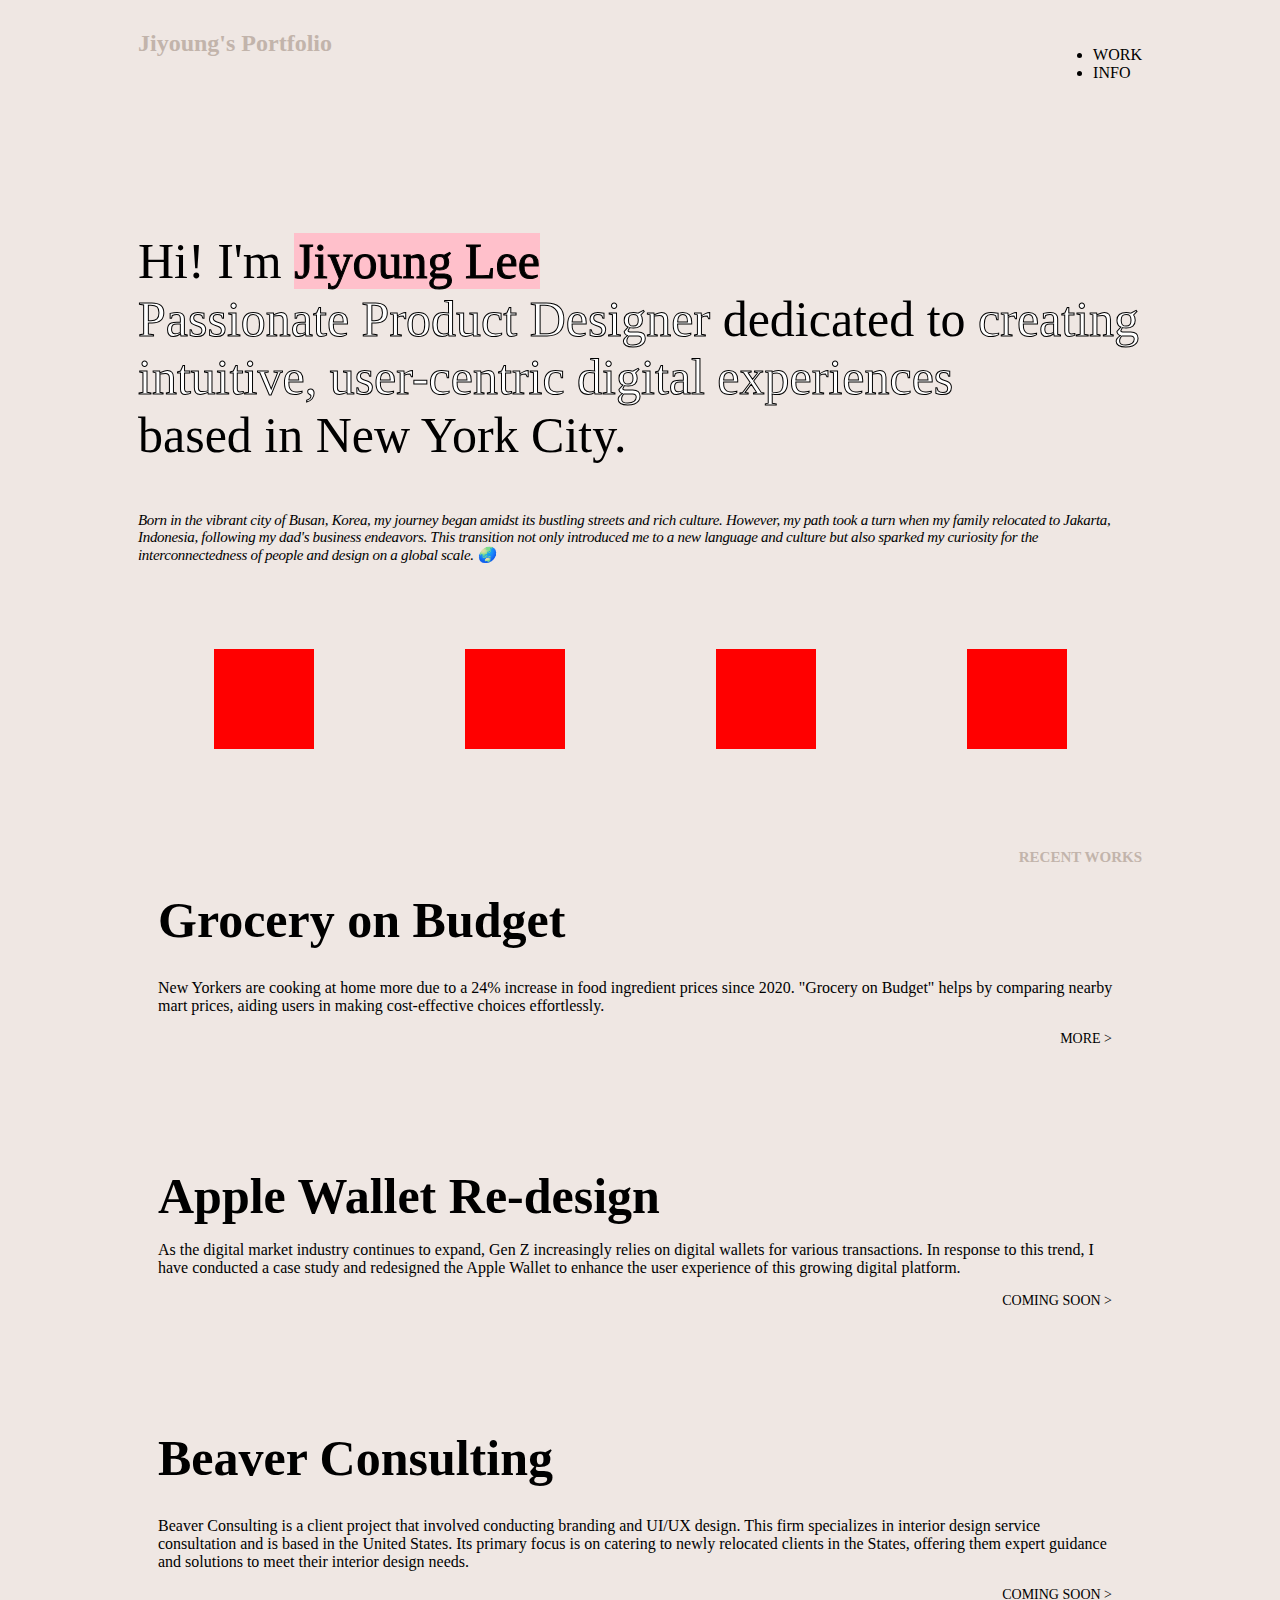
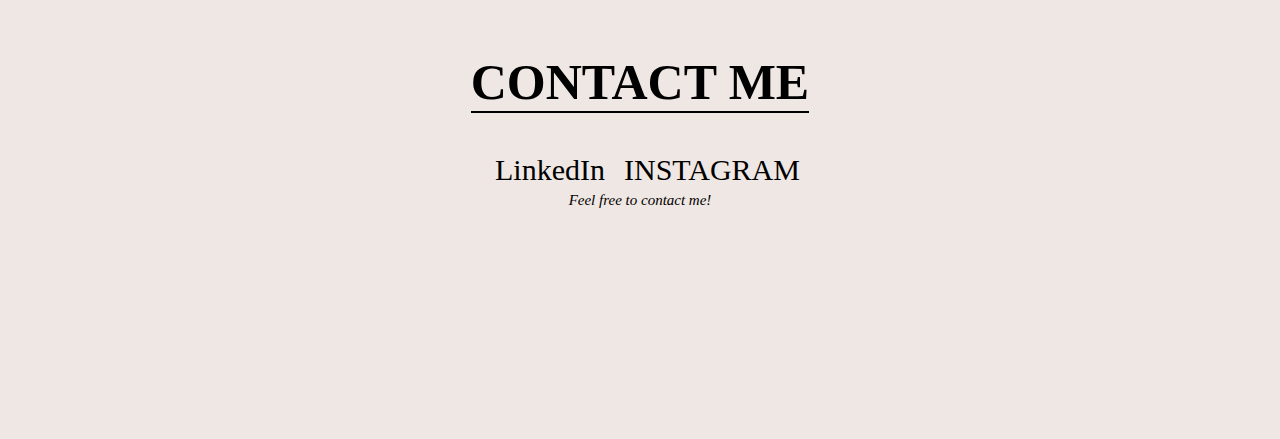
<file: index.html>
<!DOCTYPE html>
<html lang="en">
<head>
<style> 
    
    .animation-container {
        display: flex;
        justify-content: space-around;
        flex-direction: row;
    }
.animation {
  width: 100px;
  height: 100px;
  background-color: red;
  animation-name: example;
  animation-duration: 4s;
}

@keyframes example {
  from {background-color: red;}
  to {background-color: yellow;}
}
</style>
    <meta charset="UTF-8">
    <meta name="viewport" content="width=device-width, initial-scale=1.0">
    <title>PORTFOLIO</title>

    <link rel="stylesheet" type="text/css" href="style.css">
    
    <link href="https://fonts.googleapis.com/css2?family=Montserrat:ital,wght@0,200;0,400;0,500;0,600;0,800;0,900;1,200;1,400;1,500;1,600;1,800;1,900&display=swap" rel="stylesheet">
    <link href="https://fonts.googleapis.com/css2?family=Noto+Sans+KR:wght@100;300;400;500;700;900&display=swap" rel="stylesheet">
</head>

<body>
    
    <div class="frame">

        <nav class="navigator">
            <h3 class="site-name"><a class="site-name" href="index.html">Jiyoung's Portfolio
            </a></h3>
            <ul>
                <li><a class="nav-menu" href="index.html">WORK</a></li>
                <li><a class="nav-menu" href="info.html">INFO</a></li>
            </ul>
        </nav>
        

        <div class="dashboard">
            <h1 class="korean-comment">Hi! I'm <a class="sample">Jiyoung Lee</a> <br> 
                <a class="highlight type1">Passionate Product Designer </a> dedicated to <a class="highlight type2"> creating intuitive, user-centric digital experiences </a><br> based in New York City.</h1>

            <p class="english-comment">Born in the vibrant city of Busan, Korea, my journey began amidst its bustling streets and rich culture. However, my path took a turn when my family relocated to Jakarta, Indonesia, following my dad's business endeavors. This transition not only introduced me to a new language and culture but also sparked my curiosity for the interconnectedness of people and design on a global scale. 🌏 </p>

        </div>
        
        <div class="animation-container">
        <div class="animation">
        <p> </p>
        </div>
    
            <div class="animation">
        <p> </p>
        </div>
            <div class="animation">
        <p> </p>
        </div>
            <div class="animation">
        <p> </p>
        </div>
        </div>

        <h5 class="recent-menu">RECENT WORKS</h5>

        <div class="recent-works">
            <div class="article" id="arti1">
                <div class="article-info">
                    <h3 class="article-name" id="name1">Grocery on Budget</h3>
                    <p class="article-comment">New Yorkers are cooking at home more due to a 24% increase in food ingredient prices since 2020. "Grocery on Budget" helps by comparing nearby mart prices, aiding users in making cost-effective choices effortlessly.
                    </p>
                    <a class="more" href="groceryonbudget.html">MORE ></a>
                </div>
            </div>
<div class="recent-works">
            <div class="article" id="arti2">
                <div class="article-info">
                    <h3 class="article-name" id="name2-1">Apple Wallet Re-design</h3>
                    <p class="article-comment" id="comment2">As the digital market industry continues to expand, Gen Z increasingly relies on digital wallets for various transactions. In response to this trend, I have conducted a case study and redesigned the Apple Wallet to enhance the user experience of this growing digital platform.</p>
                        <a class="more" href=".html">COMING SOON ></a>
                </div>
    </div>
    <div class="recent-works">
                <div class="article-info">
                    <h3 class="article-name" id="name2-2">Beaver Consulting</h3>
                    <p class="article-comment" id="comment2">Beaver Consulting is a client project that involved conducting branding and UI/UX design. This firm specializes in interior design service consultation and is based in the United States. Its primary focus is on catering to newly relocated clients in the States, offering them expert guidance and solutions to meet their interior design needs.
                    </p>
                    <a class="more" href=".html">COMING SOON ></a>
                </div>                
            </div>


        </div>




        <footer class="footer">
            <h3 class="contact">CONTACT ME</h3>
            <div class="links">
                <a class="blog" href="https://www.linkedin.com/in/jiyoung-lee-jiyoung/">LinkedIn</a>
                <a class="instagram" href="https://www.instagram.com/jiyoungworks/">INSTAGRAM</a>
            </div>
            <p>Feel free to contact me!</p>
        </footer>


    </div>


</body>
</html>
</file>
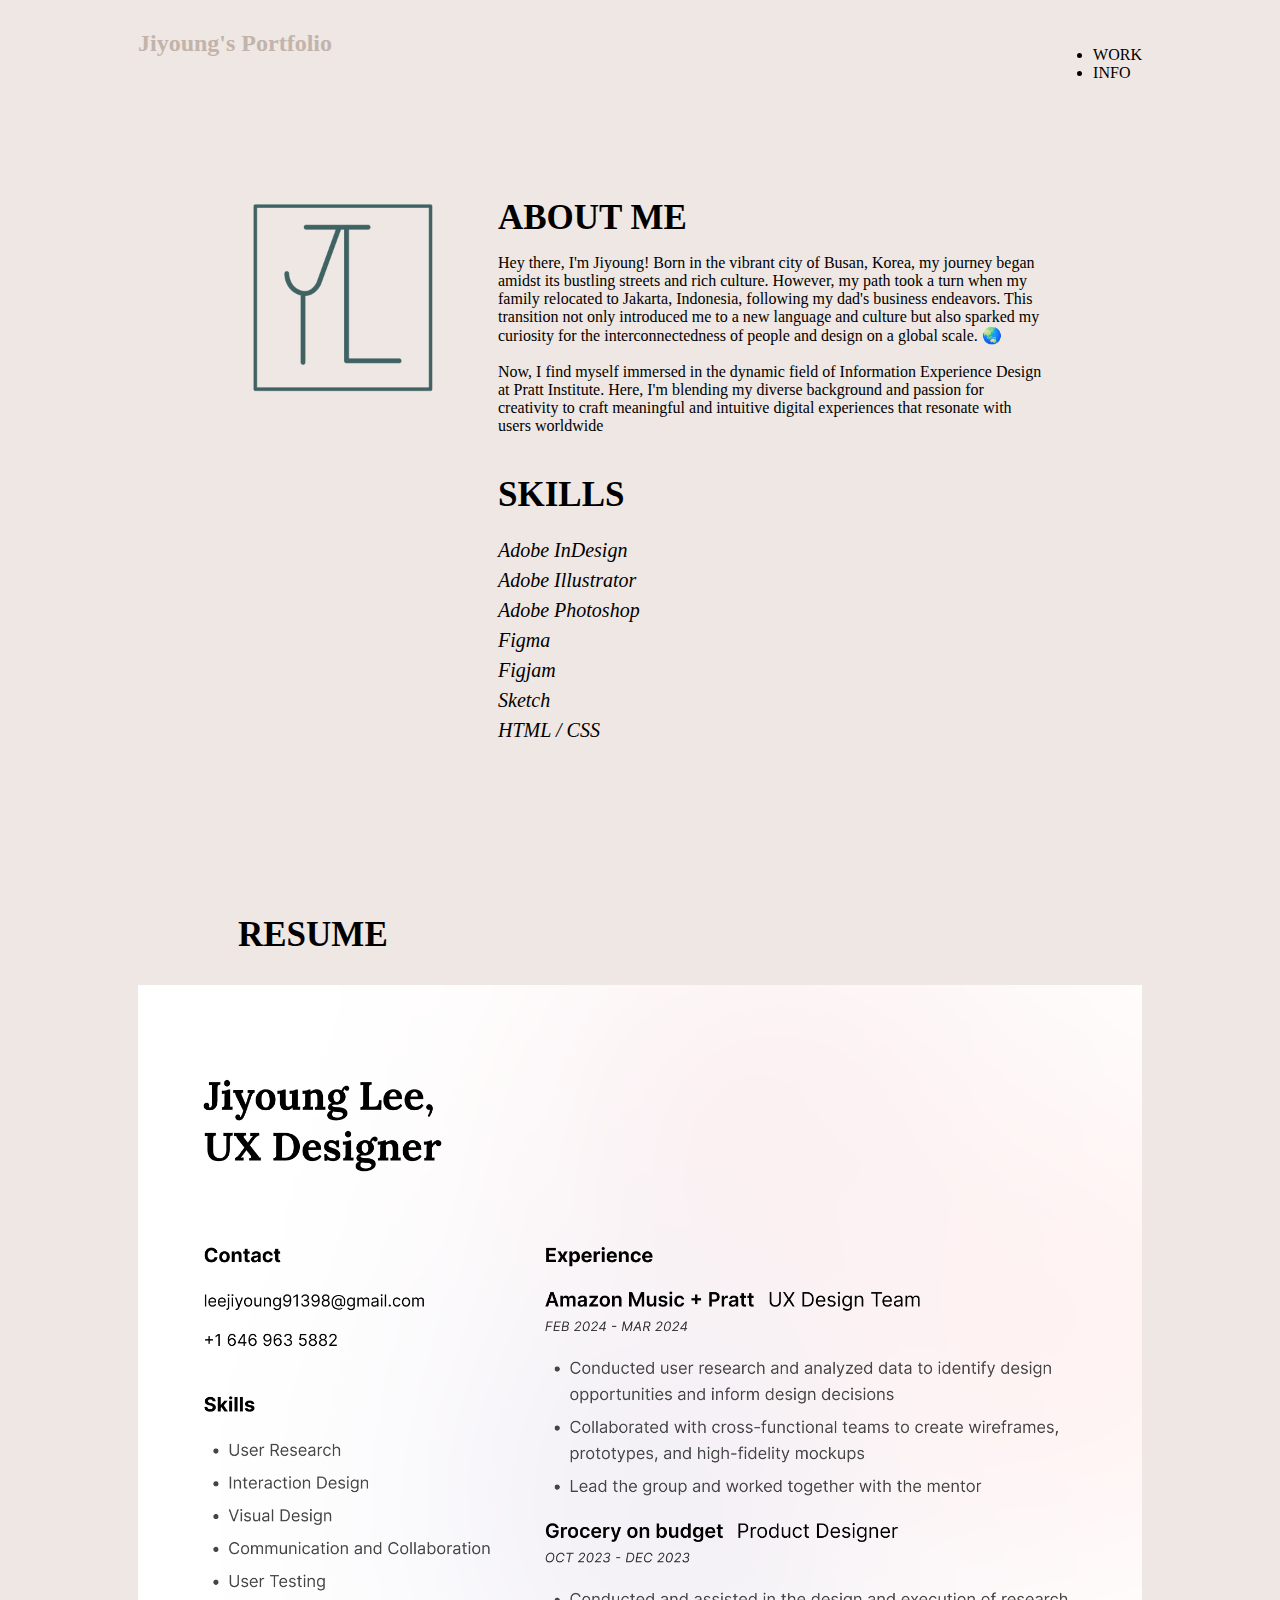
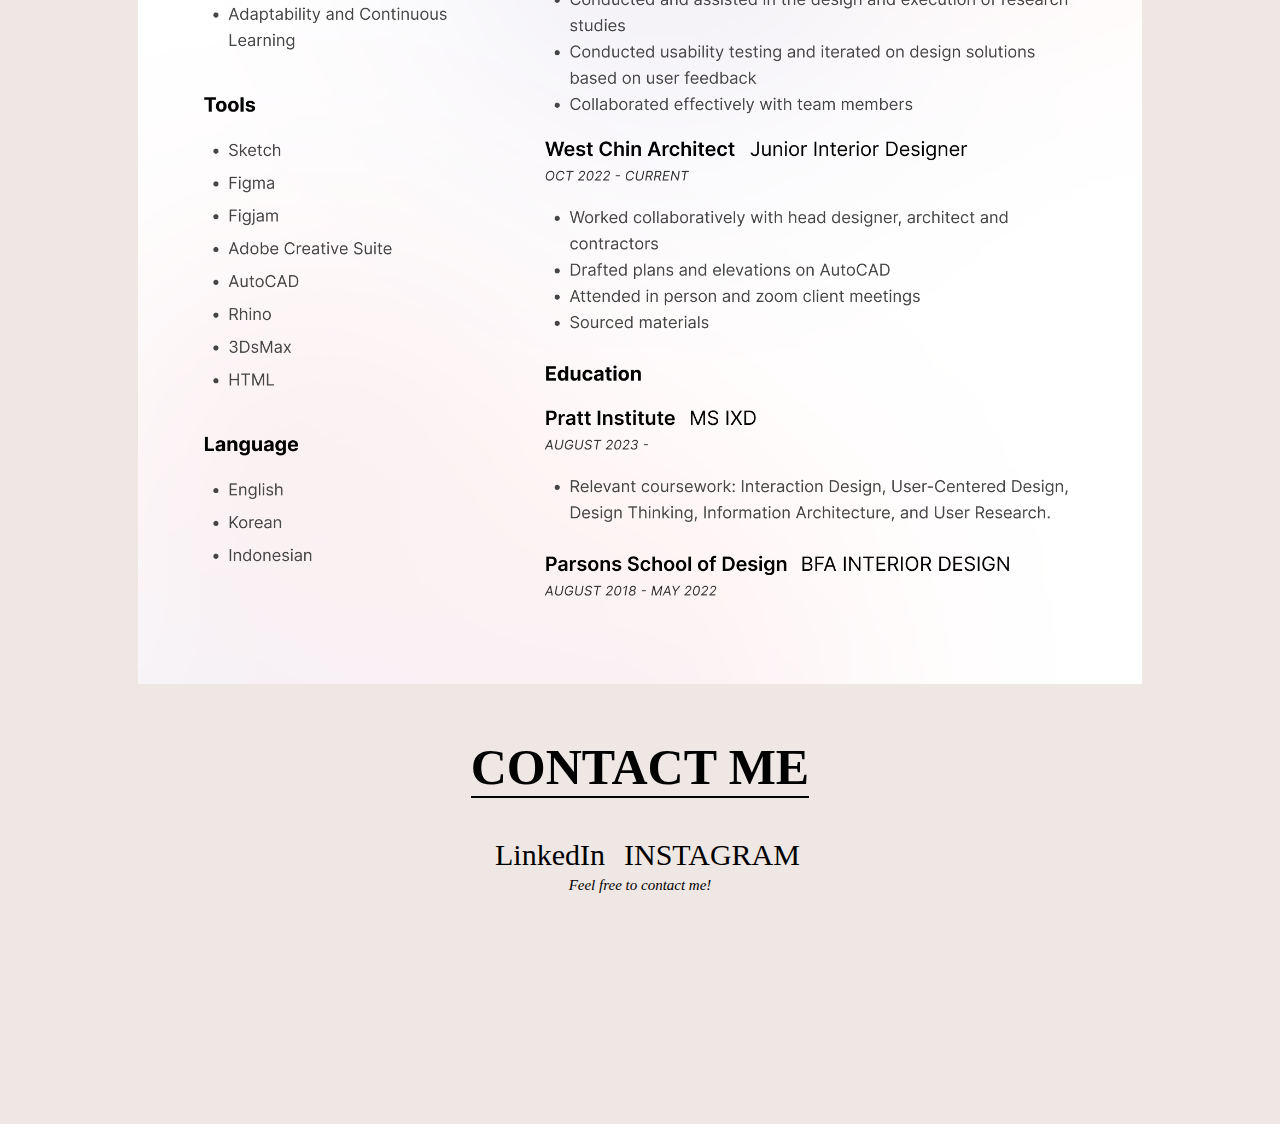
<file: info.html>
<!DOCTYPE html>
<html lang="en">
<head>
    <meta charset="UTF-8">
    <meta name="viewport" content="width=device-width, initial-scale=1.0">
    <title>INFO</title>

    <link rel="stylesheet" type="text/css" href="style.css">
    
    <link href="https://fonts.googleapis.com/css2?family=Montserrat:ital,wght@0,200;0,400;0,500;0,600;0,800;0,900;1,200;1,400;1,500;1,600;1,800;1,900&display=swap" rel="stylesheet">
    <link href="https://fonts.googleapis.com/css2?family=Noto+Sans+KR:wght@100;300;400;500;700;900&display=swap" rel="stylesheet">


</head>
<body>

    <div class="frame">
        
        <nav class="navigator">
            <h3 class="site-name"><a class="site-name" href="index.html">Jiyoung's Portfolio
            </a></h3>
            <ul>
                <li><a class="nav-menu" href="index.html">WORK</a></li>
                <li><a class="nav-menu" href="info.html">INFO</a></li>
            </ul>
        </nav>



        
        <div class="profile-section">
            <img id="profile-picture" src="profile.png">
            <div class="introduction">
                <h2>ABOUT ME</h2>
                <p>Hey there, I'm Jiyoung! Born in the vibrant city of Busan, Korea, my journey began amidst its bustling streets and rich culture. However, my path took a turn when my family relocated to Jakarta, Indonesia, following my dad's business endeavors. This transition not only introduced me to a new language and culture but also sparked my curiosity for the interconnectedness of people and design on a global scale. 🌏 <br>
                    <br>
                    
                Now, I find myself immersed in the dynamic field of Information Experience Design at Pratt Institute. Here, I'm blending my diverse background and passion for creativity to craft meaningful and intuitive digital experiences that resonate with users worldwide</p>
                <h2>SKILLS</h2>
                <p  id="skills">Adobe InDesign <br> Adobe Illustrator <br>Adobe Photoshop <br>Figma <br> Figjam <br> Sketch <br> HTML / CSS </p>
            </div>
        </div>

        <h5 class="value-menu">RESUME</h5>
        <div class="resume-section">
            <img id="resume" src="resume.png">      
        </div>

        <footer class="footer">
            <h3 class="contact">CONTACT ME</h3>
            <div class="links">
                <a class="blog" href="https://www.linkedin.com/in/jiyoung-lee-jiyoung/">LinkedIn</a>
                <a class="instagram" href="https://www.instagram.com/jiyoungworks/">INSTAGRAM</a>
            </div>
            <p>Feel free to contact me!</p>
        </footer>
        

    </div>

</body>
</html>
</file>
<file: style.css>
body{
    background-color: #EFE7E3;
}

.frame{
    margin: 30px 130px;
    display: flex;
    flex-direction: column;
}


/*navigator*/

.navigator{
    display: flex;
    flex-direction: row;
    justify-content: space-between;
}

li{
/* display: inline;*/
    align-self: center;
/*    margin:0;*/
    margin-left: 15px;
}

ul{
/*    margin:0;*/
}

.site-name{
    margin:0;
    font-family: 'Pretendard';
    font-size: 24px;
    color: #C2B4AB;
}

.nav-menu{
    font-family: 'Pretendard';
    font-weight: 400;
    font-size: 16px;
}

a{
    color: black;
    text-decoration: none;
}

a:hover{
    color: white;
    transition: 0.3s;
}


/*dashboard*/


.dashboard{
    display: flex;
    flex-direction: column;
    margin-top: 100px;
    margin-bottom: 70px;
}

.korean-comment{
    font-family: 'Pretendard';
    font-weight: 500;
    font-size: 50px;
}

.sample{
    background-color: pink;
    -webkit-text-stroke: 1px black;
}

.sample:hover{
    background-color: transparent;
    color: white;
    -webkit-text-stroke: 1px black;
    transition: none;
}

.highlight{
    color: white;
    -webkit-text-stroke: 1px black;
}

.highlight:hover{
    background-color: pink;
    color: black;
    transition: none;
}

.type1:hover{
    background-color: yellowgreen;
}

.type2:hover{
    background-color: skyblue;
}

.type3:hover{
    background-color: orange;
}

.english-comment{
    font-family: 'Pretendard';
    font-weight: 100;
    font-size: 15px;
    font-style: italic;

    letter-spacing: -0.3px;
}


/*recent works*/

.recent-menu{
    font-family: 'Pretendard';
    font-size: 15px;
    font-weight: 700;
    color: #C2B4AB;
    
    text-align: right;
    margin-top: 100px;
}



/*footer*/


.footer{
    display: flex;
    flex-direction: column;
    align-items: center;
    margin-bottom: 200px;
}

.contact{
    font-family: 'Pretendard';
    font-size: 50px;
    font-weight: 700;
    color: black;
    margin-bottom: 40px;
    border-bottom: 2px solid black;
}

.links>a{
    font-family: 'Pretendard';
    font-size: 30px;
    font-weight: 400;
    margin-left: 15px;
}

.footer>p{
    font-family: 'Pretendard';
    font-weight: 100;
    font-size: 15px;
    font-style: italic;
    margin: 0;
    margin-top: 5px;
}




/* INFO Section*/


/*profile-section*/

.profile-section{
    display: flex;
    flex-direction: row;
    justify-content: center;
    align-items: flex-start;

    margin: 100px 100px;
}


#profile-picture{
    width: 200px;
    margin-right: 60px;
}

.introduction>h2{
    margin: 0px;
    font-family: 'Pretendard';
    font-size: 35px;
}

.introduction>p{
    font-family: 'Pretendard';
    font-weight: 300;
    font-size: 16px;

    margin-bottom: 40px;
}

#skills{
    font-family: 'Pretendard';
    font-weight: 400;
    font-size: 20px;
    font-style: italic;

    line-height: 30px;
}
#resume {
    width: 100% ;
}


/*value section*/

.value-menu{
    font-family: 'Pretendard';
    font-size: 35px;
    margin: 30px 100px;
}

.value-section{
    display: flex;
    flex-direction: column;
    justify-content: flex-start;
    align-content: center;
    margin: 100px 150px;
    margin-top: 20px;
}

.value{
    display: flex;
    flex-direction: row;
    margin-bottom: 40px;
    align-items: center;

}


.value-icon{
    width: 100px;
    height: 100px;

    border: 2px solid #C2B4AB;
    border-radius: 100px;
    padding: 15px;
}

.value-intro{
    margin-left: 30px;
}


.value-name{
    font-family: 'Pretendard';
    font-weight: 700px;
    margin-top: 0px;
    margin-bottom: 10px;
}

.value-exp{
    font-family: 'Pretendard';
    font-weight: 300;
    font-size: 16px;

    margin: 0px;
}




/*footer section*/

.footer-comment{
    text-align: center;
}


a[title="Freepik"]:hover{
    color: black;
    text-decoration: underline;
}

a[title="Flaticon"]:hover{
    color: black;
    text-decoration: underline;
}


/* RECENT WORKS */

.recent-works{
    display: flex;
    flex-direction: column;
}

.article{
    display: flex;
    flex-direction: row;
    margin-bottom: 120px;
    align-items: center;
}

.thumbnail{
    width: 600px;
}

.article-info{
    margin: 0px 20px;
}

.article-name{
    font-family: 'Pretendard';
    font-size: 50px;
    margin-top: 0px;
    margin-bottom: 30px;
}

.article-name:hover{
    color: pink;
    -webkit-text-stroke: 1px black;
    transition: 0.3s;
}



.article-comment{
    font-family: 'Pretendard';
    font-size: 16px;
    font-weight: 100;
}

.more{
    width: content;
    height: content;
    float: right;
    margin-right: 10px;


    font-family: 'Pretendard';
    font-size: 14px;
    background-color: transparent;
    border: none;
    outline: none;
    padding: 0px;
}


#name1{
    position: left;
    right: 70px;
}

#name1:hover{
    color: skyblue;
}

#name2-1{
    text-align: left;
    position: left;
    left: 0px;
    margin-bottom: 0px;
}

#name2-2{
    text-align: left;
    position: left;
    left: 100px;
}

#name2-2:hover{
    color: orange;
}

/* grocery on budget */

.introduction>p{
    font-family: 'Pretendard';
    font-weight: 300;
    font-size: 16px;

    margin-bottom: 40px;
}
.introduction>h2{
    margin: 0px;
    font-family: 'Pretendard';
    font-size: 35px;}
    
.introduction>h3{
   margin: 0px;
    font-family: 'Pretendard'';
    font-size: 18px; 
}

.introduction>h4{
   margin: 0px;
    font-family: 'Pretendard';
    font-size: 18px; 
}
.overview{
    font-family: 'Pretendard';
    font-weight: 300;
    font-size: 16px;    
}
.ul{
/*    display: inline;*/
/*    align-self: center;*/
/*    margin:0;*/
    margin-left: 15px;
    font-family: 'Pretendard';
    font-size: 16px; 
}

h3{font-family: 'Pretendard';
    font-size: 18px; 
}
    
p{font-family: 'Pretendard';
    font-size: 18px;     
}
.target{
    font-family: 'Pretendard';
    font-size: 16px; 
}
}
.body-images img {
    width: 100%;
}
#desk-research-image{
    width: 100%;
    margin-right: 120px;
}
#user-research-image{
    width: 100%;
    margin-right: 120px;
}

.lists {
    list-style: circle;
    font-family: 'Pretendard';
    font-size: 16px; }

#grocery-cover{
    width: 100%;
    margin-right: 120px;
}
.title {
    font-family: 'Pretendard';
    font-size: 16px; 
}
</file>
